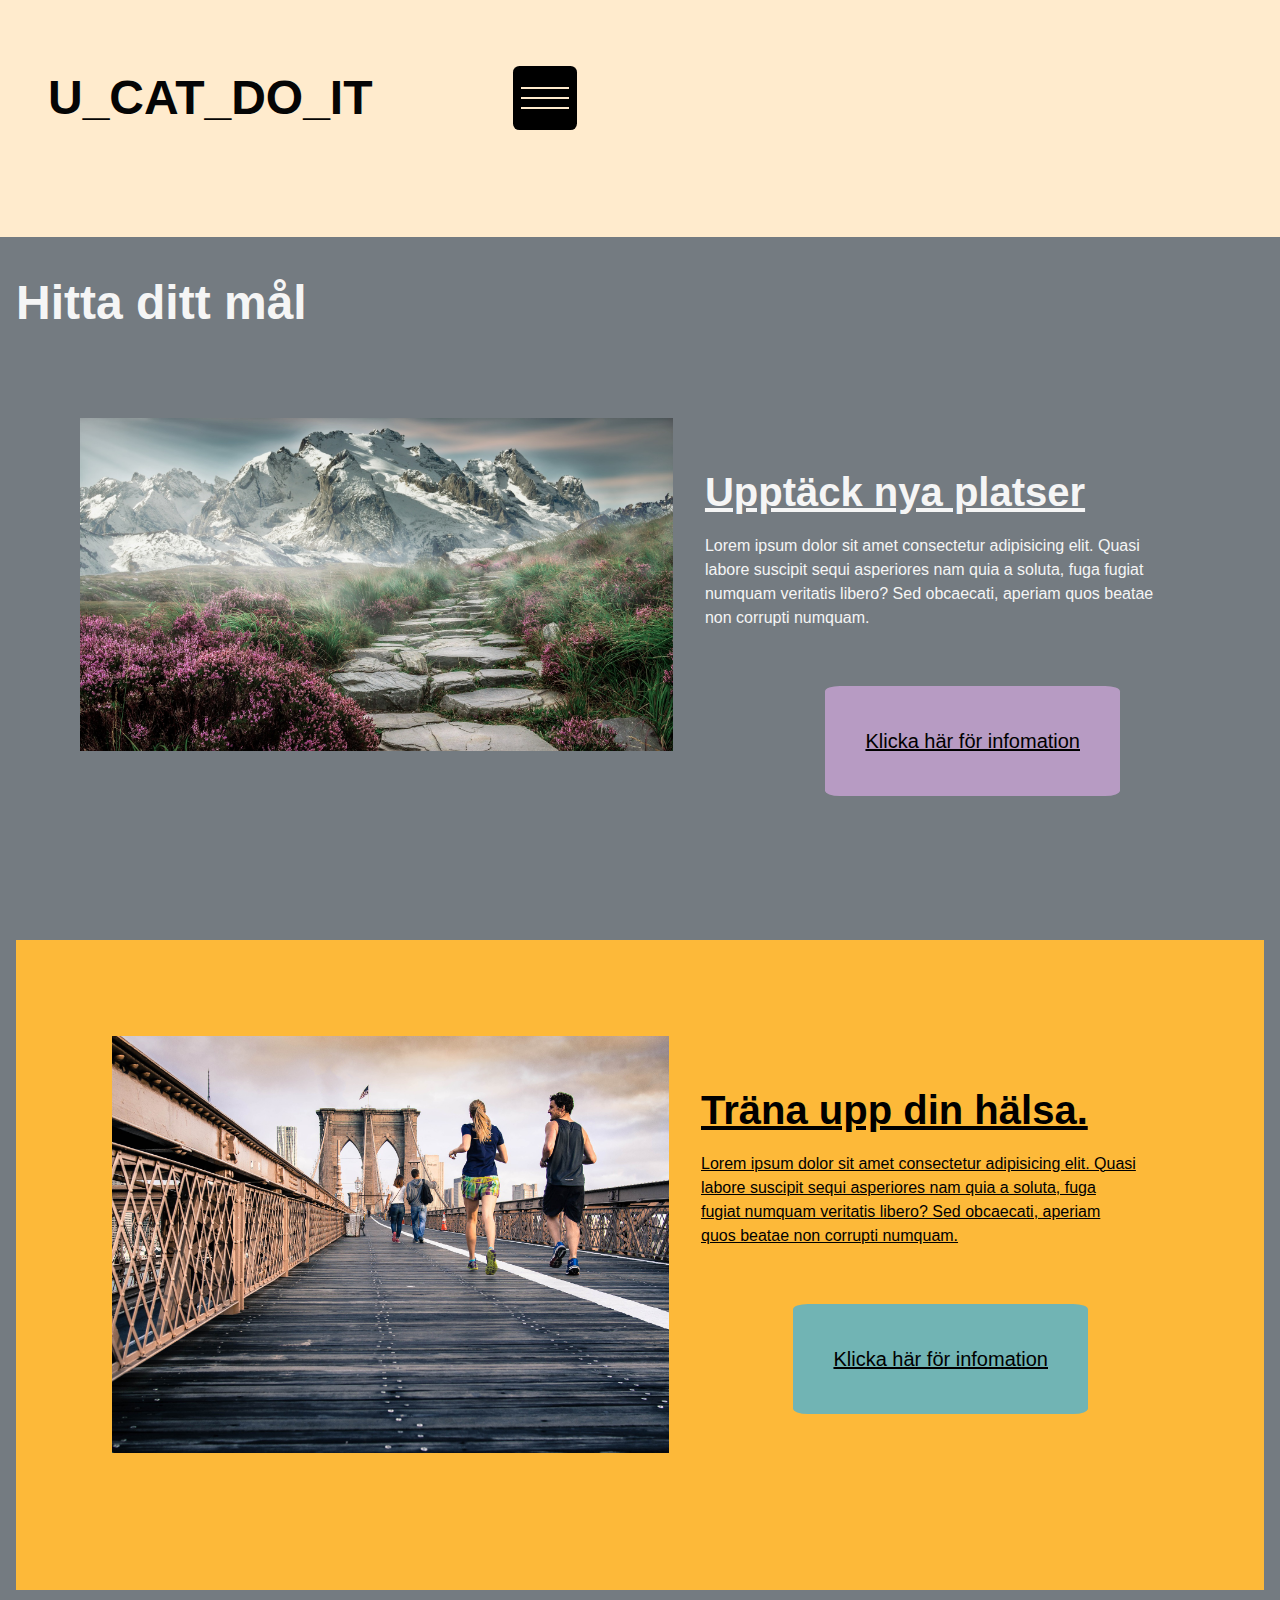
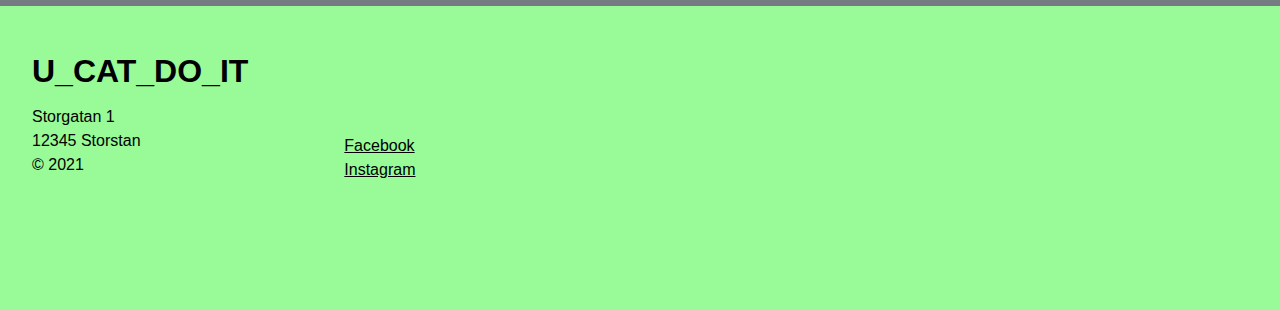
<file: index.html>
<!DOCTYPE html>
<html lang="sv">
<head>
    <meta charset="UTF-8">
    <meta name="viewport" content="width=device-width, initial-scale=1.0">
    <title>U_CAT_DO_IT AB</title>
    <link rel="stylesheet" href="https://cdnjs.cloudflare.com/ajax/libs/font-awesome/5.15.1/css/all.min.css" integrity="sha512-+4zCK9k+qNFUR5X+cKL9EIR+ZOhtIloNl9GIKS57V1MyNsYpYcUrUeQc9vNfzsWfV28IaLL3i96P9sdNyeRssA==" crossorigin="anonymous" />
    <!-- Grund-CSS -->
    <link rel="stylesheet" href="./css/main.css">
    <!-- Tablet-CSS -->
    <link rel="stylesheet" media="(min-width:768px)" href="./css/tablet.css">
    <!--  Mobil-CSS -->
    <link rel="stylesheet" media="(max-width:767px)" href="./css/mobil.css">
    <!-- Laptop-CSS -->
    <link rel="stylesheet" media="(min-width:992px)" href="./css/laptop.css">
    
</head>
<body class= "site">

       <header class="site-header">

      <div class="brand">
          <a class="brand-link" href="index.html"><div><h1> U_CAT_DO_IT <i class="far fa-lightbulb"></i></h1></div>
        </div></a>
         
        <input type="checkbox" id="toggle-menu" class="toggle-menu">
        
       
             <nav class="site-navigation">
                 

        

        
            <ul class="menu">
                 
               
                <li class="menu-item">
                    <a href="produkter.html">Produkter</a>
                </li>
                <li class="menu-item">
                    <a href="om-oss.html">Om oss</a>
                </li>
                <li class="menu-item">
                    <a href="kontakt.html">Kontakt</a>
               
            </ul>
         
         </nav>

         <div><a class = "varo" href="varokorg.html">
             <i class="fas fa-shopping-cart"></i></a></div>

        <label class="toggle-btn" for="toggle-menu">
            <span class="bars"></span>
        </label>
   
     </header>

          
</head>

     <main class="site-main">
            <header class="hero"></header>

            <section class="features">
                <h1 >Hitta ditt mål</h1>

                
                    <article id="card-1" class="card">
                        <a href="produkter.html">
                            <img class="card-image" src="./image/mountain-landscape-2031539_1920.jpg" alt="En fin bild på berget">
                        </a>
                    <div class="flex-container">    
                        <h2 class="card-title"><a href="produkter.html"> Upptäck nya platser</a></h2>
                        <p class="card-text">Lorem ipsum dolor sit amet consectetur adipisicing elit. Quasi labore suscipit sequi asperiores nam quia a soluta, fuga fugiat numquam veritatis libero? Sed obcaecati, aperiam quos beatae non corrupti numquam.</p>
                    

                
                    <li class="buttommain1">
                        <a href="produkter.html"> Klicka här för infomation</a>
                    </li>
                </article>
                </div>  
            </section>

        <div class="content1"> 
            <article id="card-2" class="card">
                        <a href="tjanster.html">
                            <img class="card-image" src="./image/sports-731506_1920.jpg" alt="Springer över en bro">
                            <div class="flex-container">
                            <h2 class="card-title"> Träna upp din hälsa.</h2>
                            <p class="card-text">Lorem ipsum dolor sit amet consectetur adipisicing elit. Quasi labore suscipit sequi asperiores nam quia a soluta, fuga fugiat numquam veritatis libero? Sed obcaecati, aperiam quos beatae non corrupti numquam.</p>
                        </a>

                     

                        <li class="buttommain2">
                            <a href="produkter.html">Klicka här för infomation</a>
                        </li>

                        </div>
                    </article> 
                
                
                </div>

                 
         </main>   


        <footer class="site-footer">

            <footer class="site-footer">

                <div class="container">
    
                    <div class="contact">
                        <h3> U_CAT_DO_IT <i class="far fa-lightbulb"></i></h3>
                        <p>Storgatan 1<br>
                        12345 Storstan<br>
                        © 2021 
                    
                    </p>

    
                    </div>
                    
    
                    <div class="socials">
                        <al class="social-links">
                            <a href="https://facebook.com" rel="nofollow"target="blank"dir="auto"><i class="fab fa-facebook-f"></i> Facebook</a>
                            <br>
                            <a href="https://instagram.com"rel="nofollow" target="blank"dir="auto" ><i class="fab fa-instagram"></i> Instagram</a>
                            
                        </al>
                    </div>
    
                </div>
    
            </footer>
        </footer>



    


</body>

   















</html>
</file>
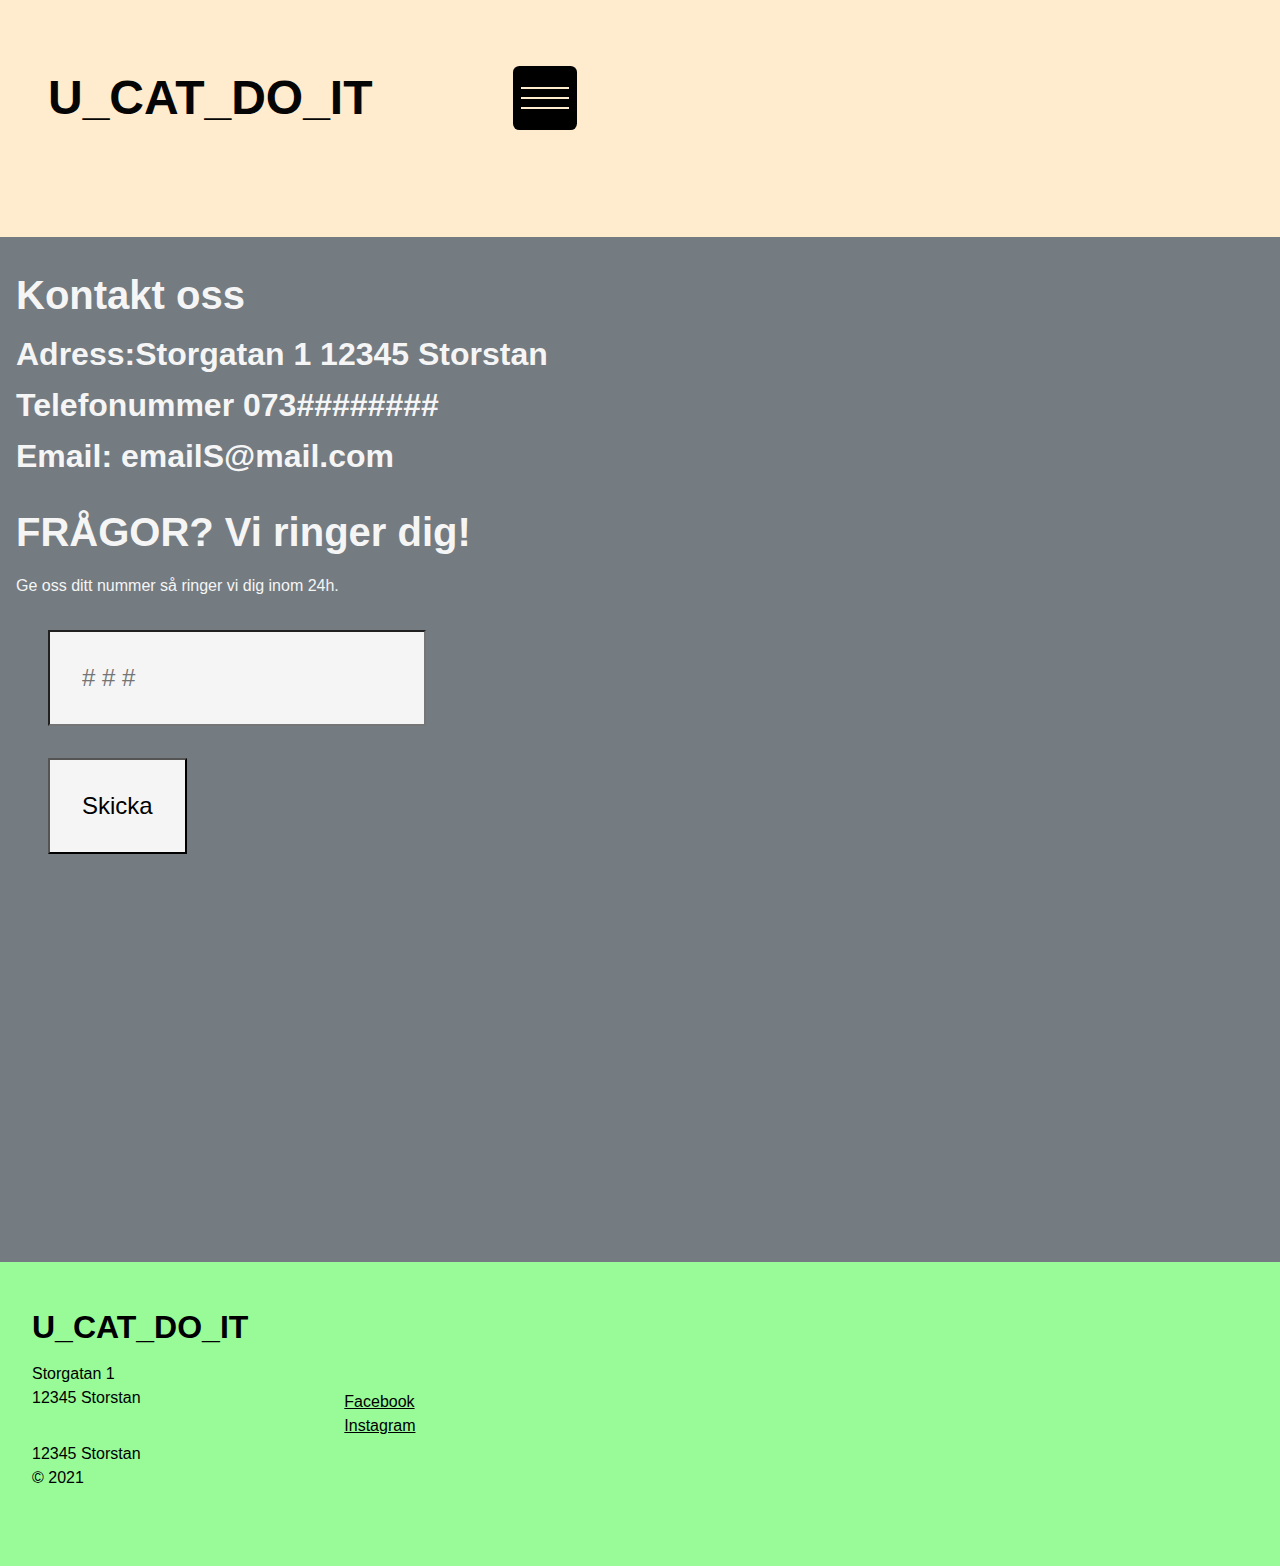
<file: kontakt.html>
<!DOCTYPE html>
<html lang="sv">
<head>
    <meta charset="UTF-8">
    <meta name="viewport" content="width=device-width, initial-scale=1.0">
    <title> U_CAT_DO_IT AB</title>
    <link rel="stylesheet" href="https://cdnjs.cloudflare.com/ajax/libs/font-awesome/5.15.1/css/all.min.css" integrity="sha512-+4zCK9k+qNFUR5X+cKL9EIR+ZOhtIloNl9GIKS57V1MyNsYpYcUrUeQc9vNfzsWfV28IaLL3i96P9sdNyeRssA==" crossorigin="anonymous" />
    <!-- Grund-CSS -->
    <link rel="stylesheet" href="./css/main.css">
    <!-- Tablet-CSS -->
    <link rel="stylesheet" media="(min-width:768px)" href="./css/tablet.css">
    <!--  Mobil-CSS -->
    <link rel="stylesheet" media="(max-width:767px)" href="./css/mobil.css">
    <!-- Laptop-CSS -->
    <link rel="stylesheet" media="(min-width:992px)" href="./css/laptop.css">
    
</head>
<body class= "site">

       <header class="site-header">

      <div class="brand">
          <a class="brand-link" href="index.html"><div><h1> U_CAT_DO_IT <i class="far fa-lightbulb"></i></h1></div>
        </div></a>
         
        <input type="checkbox" id="toggle-menu" class="toggle-menu">
        
       
             <nav class="site-navigation">
                 

        

        
            <ul class="menu">
                 
               
                <li class="menu-item">
                    <a href="produkter.html">Produkter</a>
                </li>
                <li class="menu-item">
                    <a href="om-oss.html">Om oss</a>
                </li>
                <li class="menu-item">
                    <a href="kontakt.html">Kontakt</a>
               
            </ul>
         
         </nav>

         <div><a class = "varo" href="varokorg.html">
             <i class="fas fa-shopping-cart"></i></a></div>

        <label class="toggle-btn" for="toggle-menu">
            <span class="bars"></span>
        </label>
   
     </header>

          
</head>

     <main class="kontakt">   

        <div class= kontakt1>
            <h2> Kontakt oss </h2>
            <h3> Adress:Storgatan 1
                12345 Storstan</h3>
                <H3> Telefonummer 073########</H3>
                <H3> Email: emailS@mail.com </H3>
             </div>


        

        <section class="contact-cta">
            <h2>FRÅGOR? Vi ringer dig!</h2>
            <p>Ge oss ditt nummer så ringer vi dig inom 24h.</p>
            
            <form>
                
                <input placeholder="# # #" id="name" required name="namn" type="text">
                
                <input class="kontaktb" value="Skicka" type="submit">
               
            </form>
        </section>

        

        <section class="map">
            <iframe class="google-map"src="https://www.google.com/maps/embed?pb=!1m18!1m12!1m3!1d8440902.797185201!2d-5.372816781891372!3d75.03355721292448!2m3!1f0!2f0!3f0!3m2!1i1024!2i768!4f13.1!3m3!1m2!1s0x45776395d0980981%3A0x8503369ecca4d241!2sSvalbard!5e0!3m2!1ssv!2sse!4v1611163718845!5m2!1ssv!2sse" width="600" height="450" frameborder="0" style="border:0;" allowfullscreen="" aria-hidden="false" tabindex="0"></iframe>
   
            
        </section>




     </main>   


        <footer class="site-footer">

            <footer class="site-footer">

                <div class="container">
    
                    <div class="contact">
                        <h3> U_CAT_DO_IT <i class="far fa-lightbulb"></i></h3>
                        <p>Storgatan 1<br>
                        12345 Storstan</p><br>
                        12345 Storstan<br>
                        © 2021 
    
                    </div>
                    
    
                    <div class="socials">
                        <ul class="social-links">
                            <a href="https://facebook.com"><i class="fab fa-facebook-f"></i> Facebook</a>
                            <br>
                            <a href="https://instagram.com"><i class="fab fa-instagram"></i> Instagram</a>
                            
                        </ul>
                    </div>
    
                </div>
    
            </footer>
        </footer>



    


</body>

   















</html>
</file>
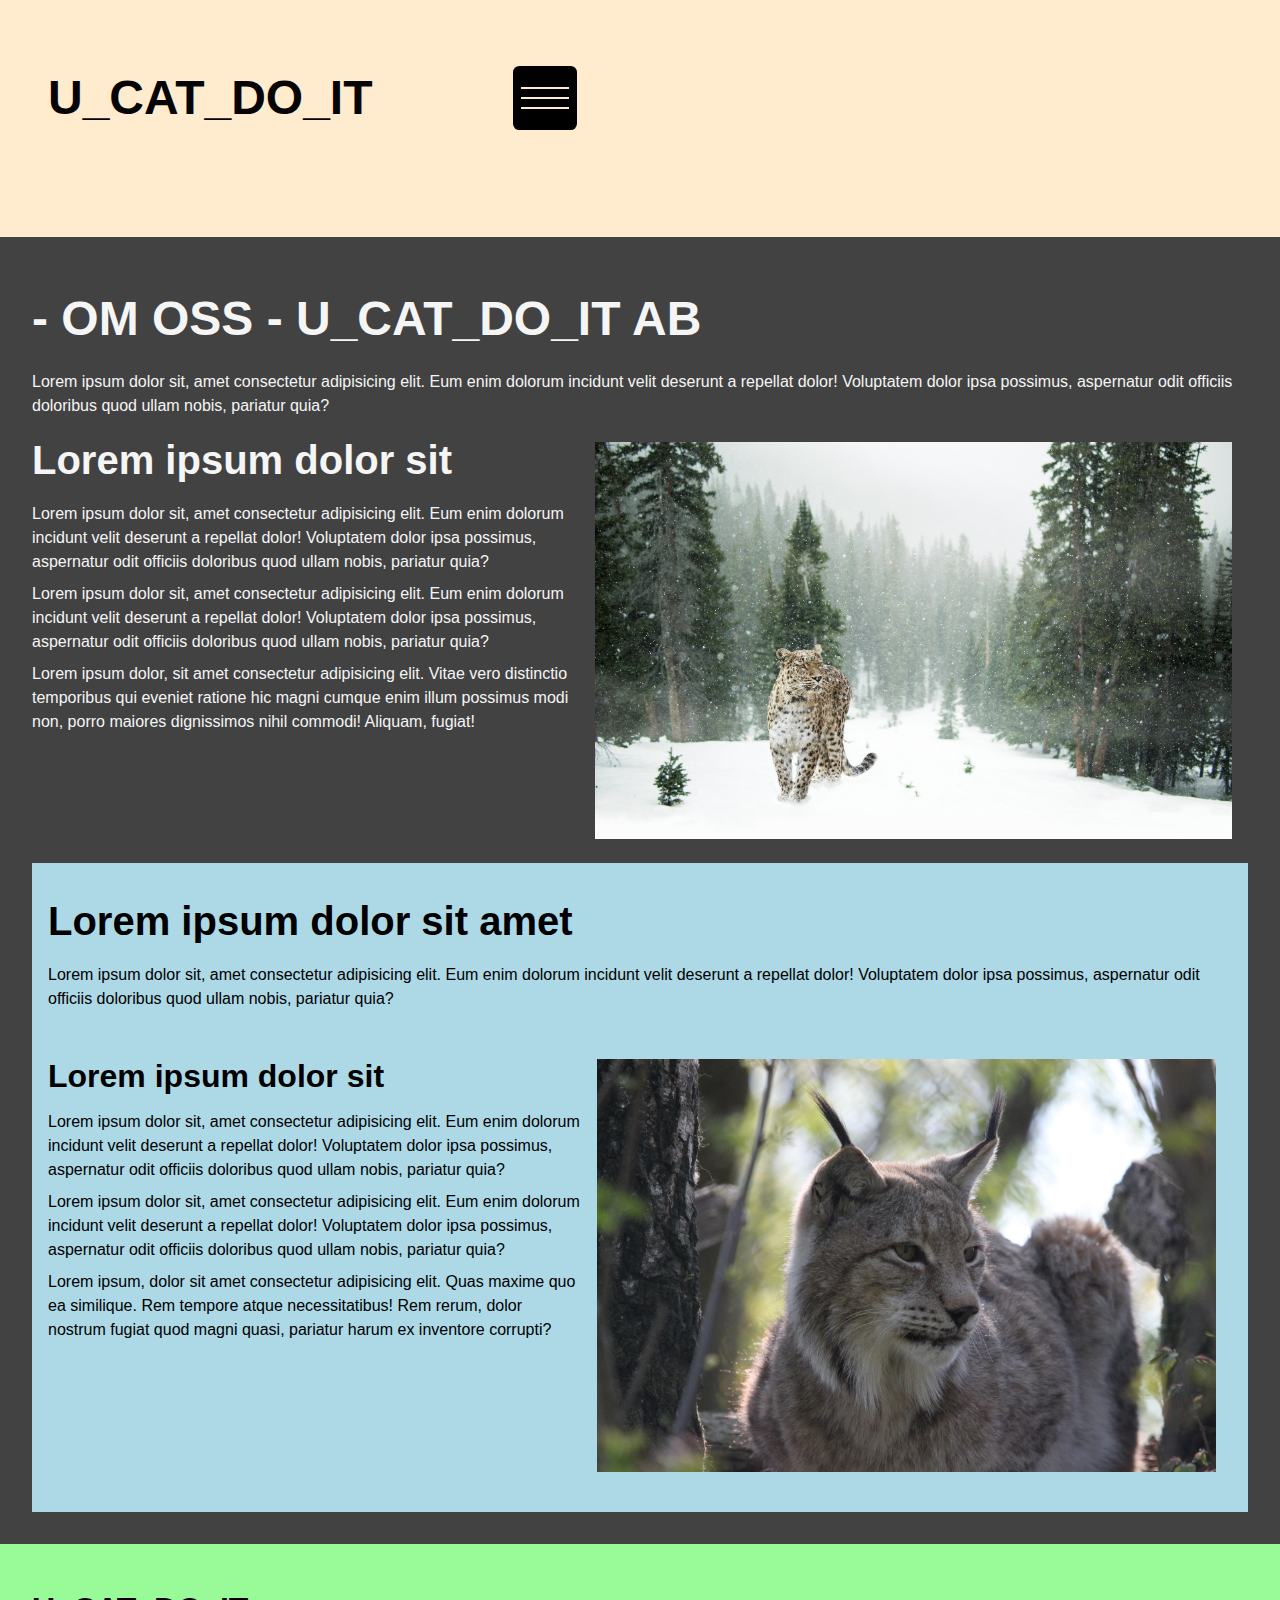
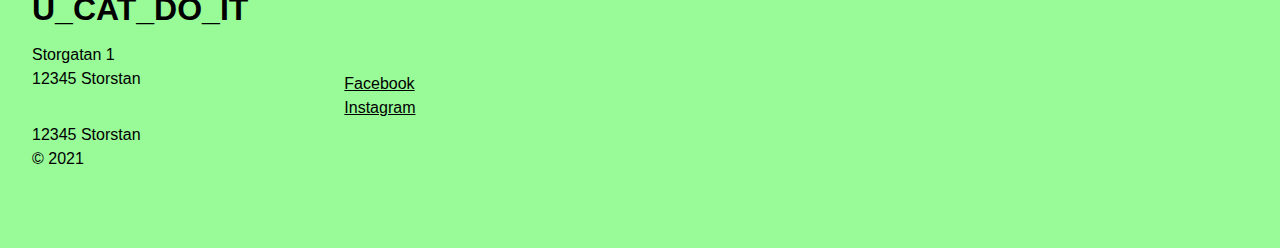
<file: om-oss.html>
<!DOCTYPE html>
<html lang="sv">
<head>
    <meta charset="UTF-8">
    <meta name="viewport" content="width=device-width, initial-scale=1.0">
    <title> U_CAT_DO_IT AB</title>
    <link rel="stylesheet" href="https://cdnjs.cloudflare.com/ajax/libs/font-awesome/5.15.1/css/all.min.css" integrity="sha512-+4zCK9k+qNFUR5X+cKL9EIR+ZOhtIloNl9GIKS57V1MyNsYpYcUrUeQc9vNfzsWfV28IaLL3i96P9sdNyeRssA==" crossorigin="anonymous" />
    <!-- Grund-CSS -->
    <link rel="stylesheet" href="./css/main.css">
    <!-- Tablet-CSS -->
    <link rel="stylesheet" media="(min-width:768px)" href="./css/tablet.css">
    <!--  Mobil-CSS -->
    <link rel="stylesheet" media="(max-width:767px)" href="./css/mobil.css">
    <!-- Laptop-CSS -->
    <link rel="stylesheet" media="(min-width:992px)" href="./css/laptop.css">
    
</head>
<body class= "site">

       <header class="site-header">

      <div class="brand">
          <a class="brand-link" href="index.html"><div><h1> U_CAT_DO_IT <i class="far fa-lightbulb"></i></h1></div>
        </div></a>
         
        <input type="checkbox" id="toggle-menu" class="toggle-menu">
        
       
             <nav class="site-navigation">
                 

        

        
            <ul class="menu">
                 
               
                <li class="menu-item">
                    <a href="produkter.html">Produkter</a>
                </li>
                <li class="menu-item">
                    <a href="om-oss.html">Om oss</a>
                </li>
                <li class="menu-item">
                    <a href="kontakt.html">Kontakt</a>
               
            </ul>
         
         </nav>

         <div><a class = "varo" href="varokorg.html">
             <i class="fas fa-shopping-cart"></i></a></div>

        <label class="toggle-btn" for="toggle-menu">
            <span class="bars"></span>
        </label>
   
     </header>

          
</head>

     <main class=omoss>
         
        <section id="content" class="contentomoss">

            <h1>  -  OM OSS -    U_CAT_DO_IT AB  <i class="far fa-lightbulb"></i></h1>
            <article class="post1">
                
                <p>Lorem ipsum dolor sit, amet consectetur adipisicing elit. Eum enim dolorum incidunt velit deserunt a repellat dolor! Voluptatem dolor ipsa possimus, aspernatur odit officiis doloribus quod ullam nobis, pariatur quia?</p>
                <img src="./image/persian-leopard-1647940_1920.jpg" alt="En fin bild på en pepersian leopard i snölandskap">
                <h2>Lorem ipsum dolor sit <i class="far fa-lightbulb"></i></h2>
                <p>Lorem ipsum dolor sit, amet consectetur adipisicing elit. Eum enim dolorum incidunt velit deserunt a repellat dolor! Voluptatem dolor ipsa possimus, aspernatur odit officiis doloribus quod ullam nobis, pariatur quia?</p>
                <p>Lorem ipsum dolor sit, amet consectetur adipisicing elit. Eum enim dolorum incidunt velit deserunt a repellat dolor! Voluptatem dolor ipsa possimus, aspernatur odit officiis doloribus quod ullam nobis, pariatur quia?</p>
                <p>Lorem ipsum dolor, sit amet consectetur adipisicing elit. Vitae vero distinctio temporibus qui eveniet ratione hic magni cumque enim illum possimus modi non, porro maiores dignissimos nihil commodi! Aliquam, fugiat!</p>
                


            </article>
        

        <article class="post2">
            <h2 class="post-title2">Lorem ipsum dolor sit amet <i class="far fa-lightbulb"></i></h2>
            <p>Lorem ipsum dolor sit, amet consectetur adipisicing elit. Eum enim dolorum incidunt velit deserunt a repellat dolor! Voluptatem dolor ipsa possimus, aspernatur odit officiis doloribus quod ullam nobis, pariatur quia?</p>
            <br><img src="./image/lynx-4562807_1920.jpg" alt="bild på ett lodjur">
            <h3>Lorem ipsum dolor sit <i class="far fa-lightbulb"></i></h3>
            <p>Lorem ipsum dolor sit, amet consectetur adipisicing elit. Eum enim dolorum incidunt velit deserunt a repellat dolor! Voluptatem dolor ipsa possimus, aspernatur odit officiis doloribus quod ullam nobis, pariatur quia?</p>
            <p>Lorem ipsum dolor sit, amet consectetur adipisicing elit. Eum enim dolorum incidunt velit deserunt a repellat dolor! Voluptatem dolor ipsa possimus, aspernatur odit officiis doloribus quod ullam nobis, pariatur quia?</p>
            <p>Lorem ipsum, dolor sit amet consectetur adipisicing elit. Quas maxime quo ea similique. Rem tempore atque necessitatibus! Rem rerum, dolor nostrum fugiat quod magni quasi, pariatur harum ex inventore corrupti?</p>
            

        </article>
    </section>
    </section>
    
    
    </main>  
        
        


        <footer class="site-footer">

            <footer class="site-footer">

                <div class="container">
    
                    <div class="contact">
                        <h3> U_CAT_DO_IT <i class="far fa-lightbulb"></i></h3>
                        <p>Storgatan 1<br>
                        12345 Storstan</p><br>
                        12345 Storstan<br>
                        © 2021 
    
                    </div>
                    
    
                    <div class="socials">
                        <ul class="social-links">
                            <a href="https://facebook.com"><i class="fab fa-facebook-f"></i> Facebook</a>
                            <br>
                            <a href="https://instagram.com"><i class="fab fa-instagram"></i> Instagram</a>
                            
                        </ul>
                    </div>
    
                </div>
    
            </footer>
        </footer>



    


</body>

   















</html>
</file>
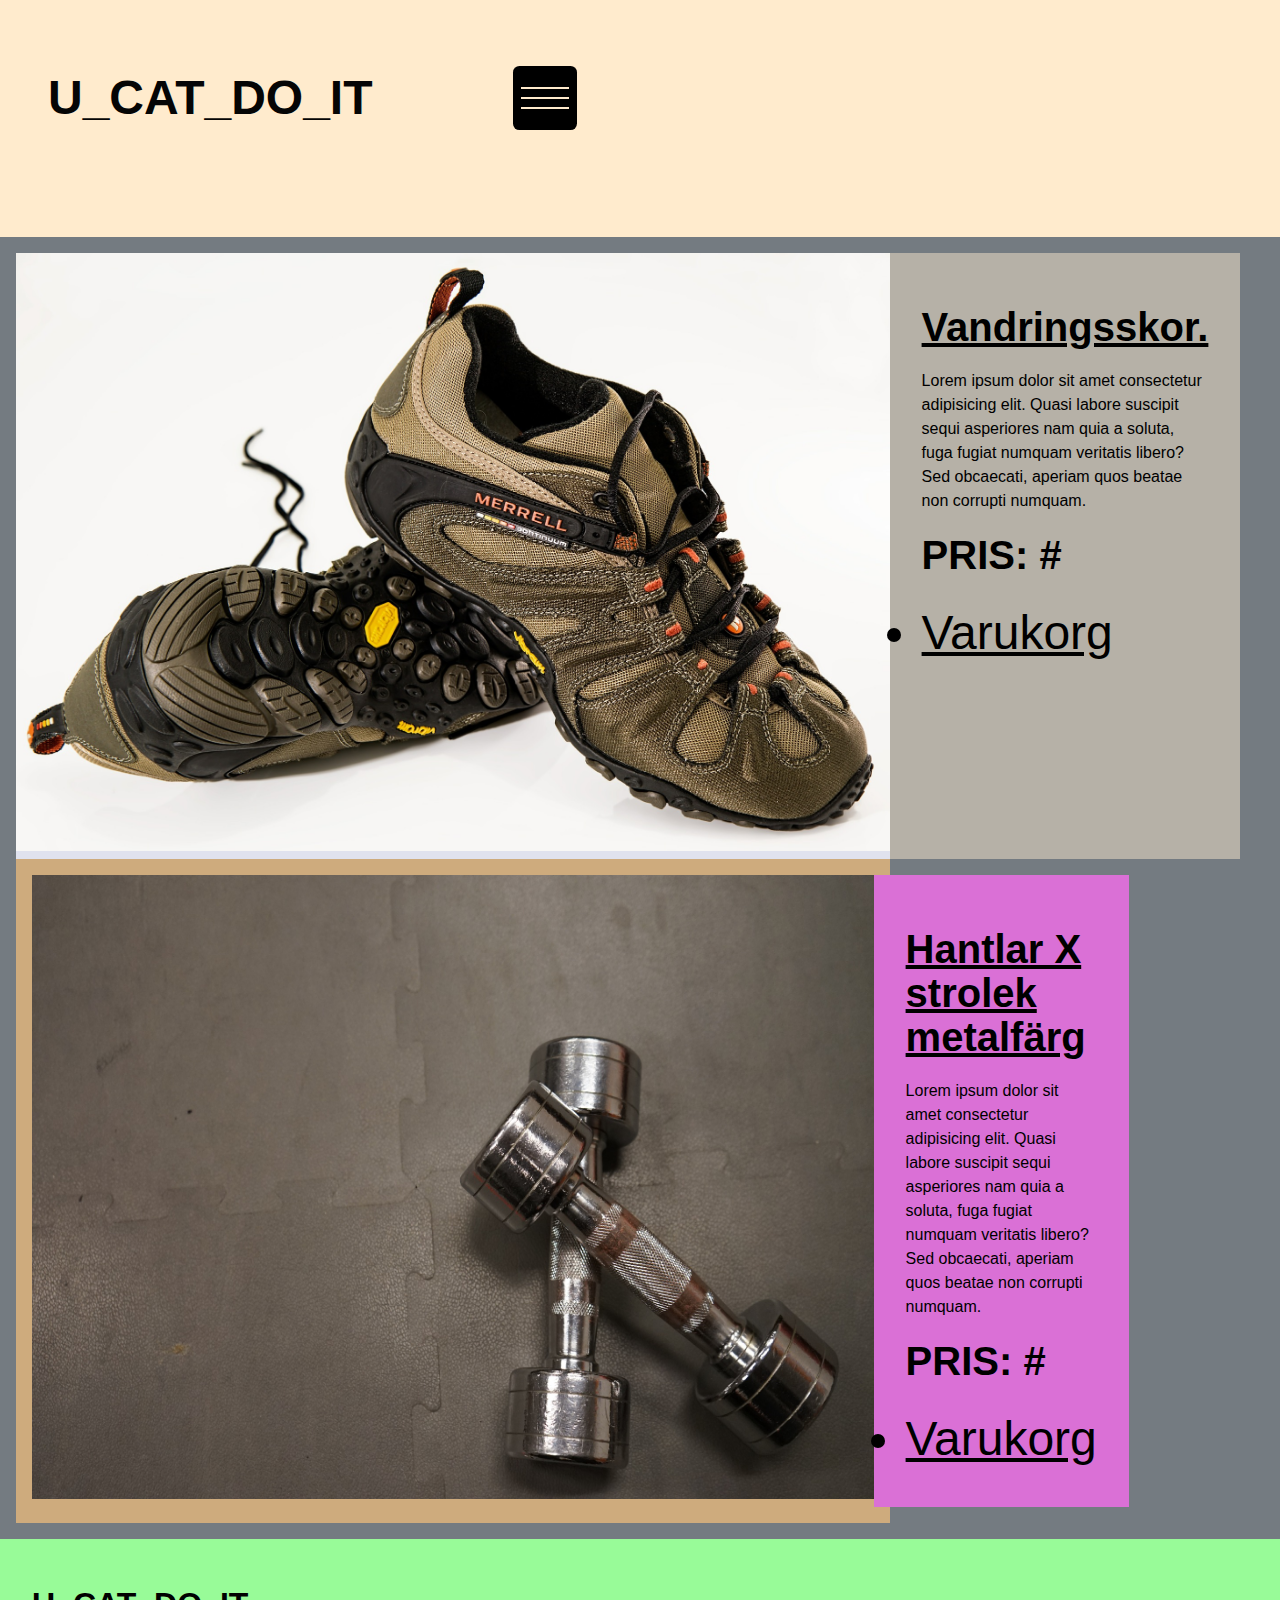
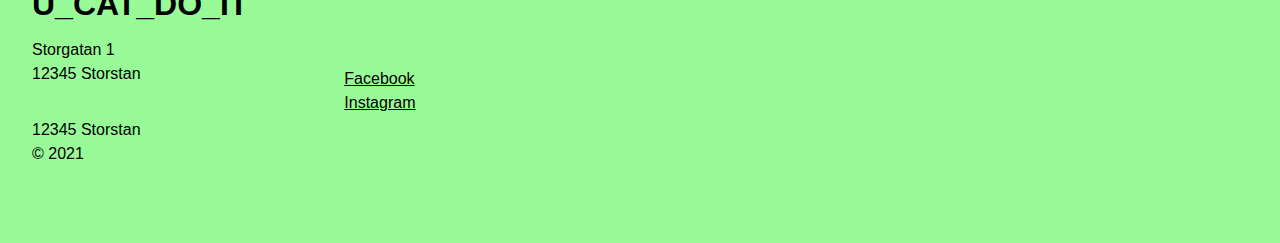
<file: produkter.html>
<!DOCTYPE html>
<html lang="sv">
<head>
    <meta charset="UTF-8">
    <meta name="viewport" content="width=device-width, initial-scale=1.0">
    <title> U_CAT_DO_IT AB</title>
    <link rel="stylesheet" href="https://cdnjs.cloudflare.com/ajax/libs/font-awesome/5.15.1/css/all.min.css" integrity="sha512-+4zCK9k+qNFUR5X+cKL9EIR+ZOhtIloNl9GIKS57V1MyNsYpYcUrUeQc9vNfzsWfV28IaLL3i96P9sdNyeRssA==" crossorigin="anonymous" />
    <!-- Grund-CSS -->
    <link rel="stylesheet" href="./css/main.css">
    <!-- Tablet-CSS -->
    <link rel="stylesheet" media="(min-width:768px)" href="./css/tablet.css">
    <!--  Mobil-CSS -->
    <link rel="stylesheet" media="(max-width:767px)" href="./css/mobil.css">
    <!-- Laptop-CSS -->
    <link rel="stylesheet" media="(min-width:992px)" href="./css/laptop.css">
    
</head>
<body class= "site">

       <header class="site-header">

      <div class="brand">
          <a class="brand-link" href="index.html"><div><h1> U_CAT_DO_IT <i class="far fa-lightbulb"></i></h1></div>
        </div></a>
         
        <input type="checkbox" id="toggle-menu" class="toggle-menu">
        
       
             <nav class="site-navigation">
                 

        

        
            <ul class="menu">
                 
               
                <li class="menu-item">
                    <a href="produkter.html">Produkter</a>
                </li>
                <li class="menu-item">
                    <a href="om-oss.html">Om oss</a>
                </li>
                <li class="menu-item">
                    <a href="kontakt.html">Kontakt</a>
               
            </ul>
         
         </nav>

         <div><a class = "varo" href="varokorg.html">
             <i class="fas fa-shopping-cart"></i></a></div>

        <label class="toggle-btn" for="toggle-menu">
            <span class="bars"></span>
        </label>
   
     </header>

          
</head>

     <main>
        <div class= "Produkt1">
            
                
                    <img class="pro-image" src="./image/shoes-584850_1920.jpg" alt="vandringsskor">
                
                <article id="pro-1" class="pro1">
                <h2 class="pro-title"><a href="produkter.html"> Vandringsskor.</a></h2>
        
                <p class="pro-text">Lorem ipsum dolor sit amet consectetur adipisicing elit. Quasi labore suscipit sequi asperiores nam quia a soluta, fuga fugiat numquam veritatis libero? Sed obcaecati, aperiam quos beatae non corrupti numquam.</p>
                <h2>PRIS: #</h2>
            

        
            <li class="probuttommain1">
                <a href="varokorg.html">  Varukorg</a>
            </li>
        </div>
        </article>
        <div class= "Produkt2">
            
                
                    <img class="pro-image" src="./image/dumbbells-1474420_1920.jpg" alt="Hantlar">
              <article id="pro-2" class="pro2">  
                
                <h2 class="pro-title"><a href="produkter.html">Hantlar X strolek metalfärg</a></h2>
               
             <p class="pro-text">Lorem ipsum dolor sit amet consectetur adipisicing elit. Quasi labore suscipit sequi asperiores nam quia a soluta, fuga fugiat numquam veritatis libero? Sed obcaecati, aperiam quos beatae non corrupti numquam.</p>
           <h2>PRIS: #</h2>
            

        
            <li class="probuttommain2">
                <a href="varokorg.html"> Varukorg</a>
            </li>
        </div>
        </article>

     </main>   


        <footer class="site-footer">

            <footer class="site-footer">

                <div class="container">
    
                    <div class="contact">
                        <h3> U_CAT_DO_IT <i class="far fa-lightbulb"></i></h3>
                        <p>Storgatan 1<br>
                        12345 Storstan</p><br>
                        12345 Storstan<br>
                        © 2021 
    
                    </div>
                    
    
                    <div class="socials">
                        <ul class="social-links">
                            <a href="https://facebook.com"><i class="fab fa-facebook-f"></i> Facebook</a>
                            <br>
                            <a href="https://instagram.com"><i class="fab fa-instagram"></i> Instagram</a>
                            
                        </ul>
                    </div>
    
                </div>
    
            </footer>
        </footer>



    


</body>

   















</html>



   















</html>
</file>
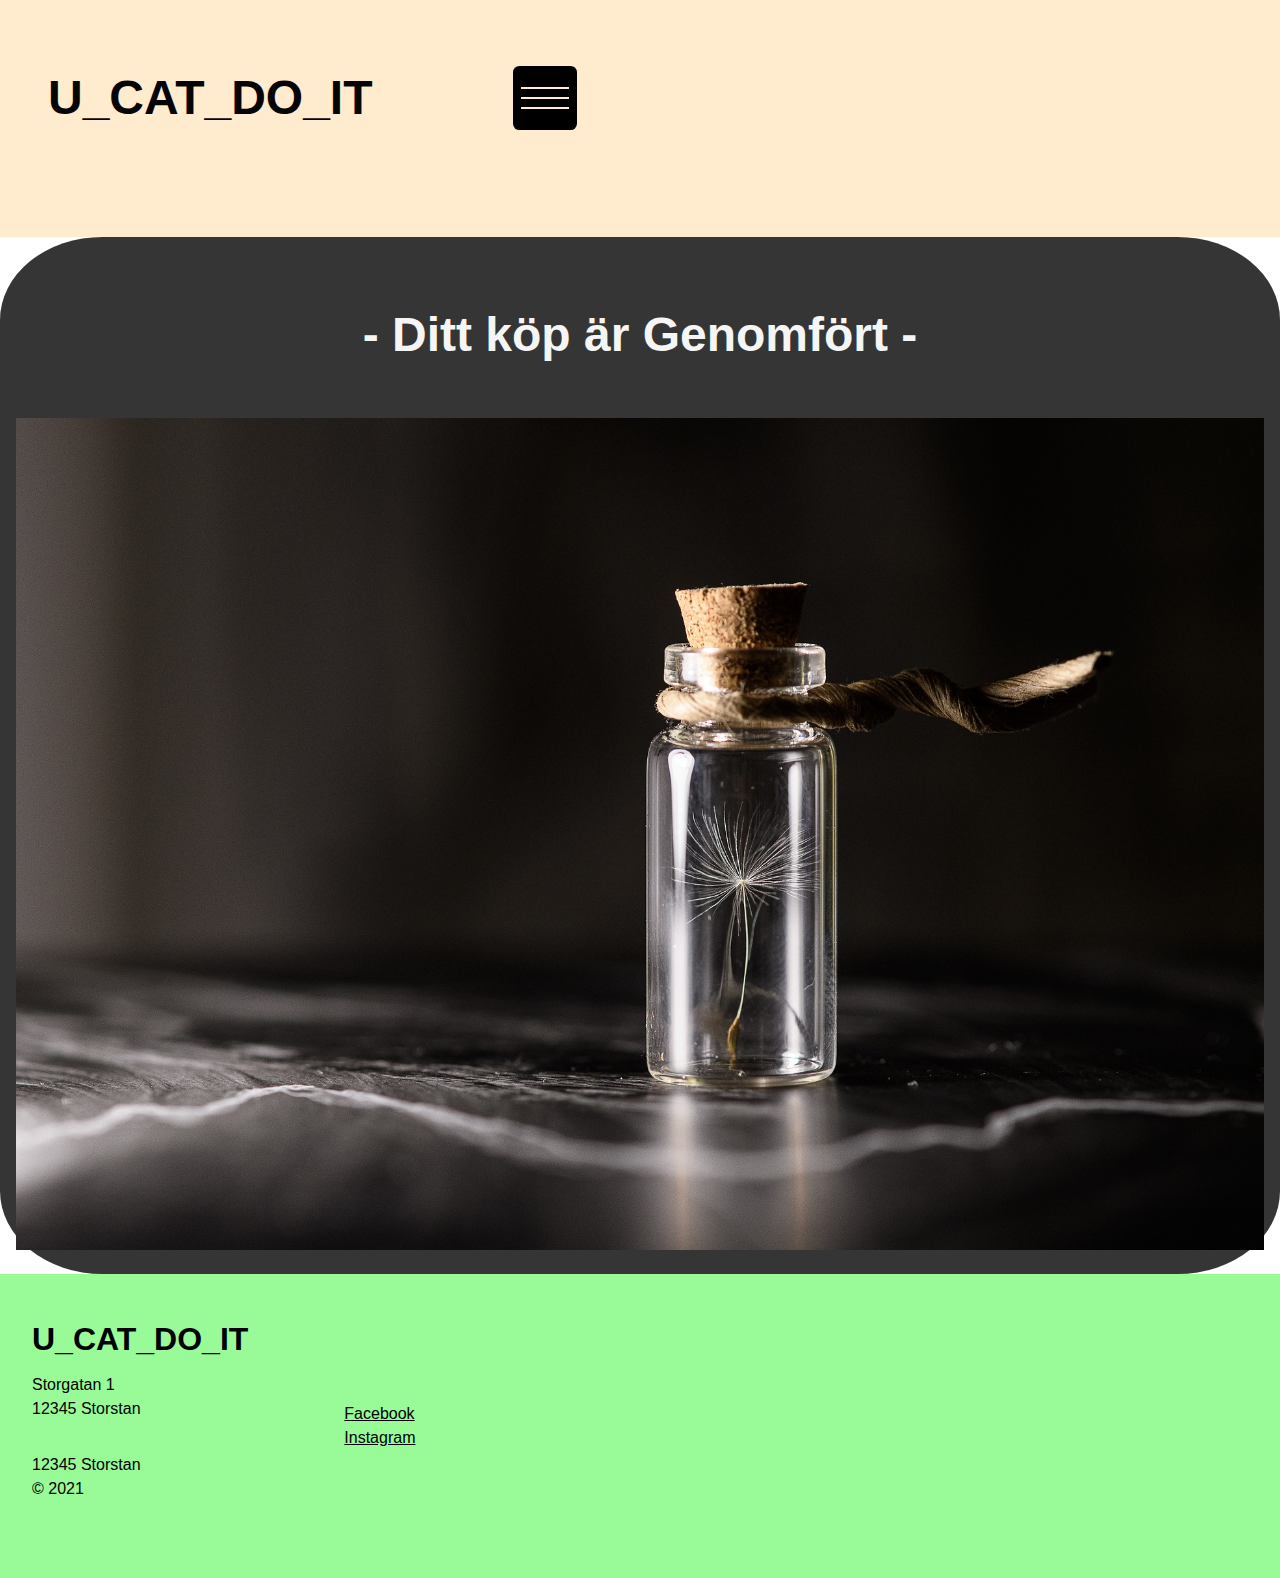
<file: slutforkop.html>
<!DOCTYPE html>
<html lang="sv">
<head>
    <meta charset="UTF-8">
    <meta name="viewport" content="width=device-width, initial-scale=1.0">
    <title> U_CAT_DO_IT AB</title>
    <link rel="stylesheet" href="https://cdnjs.cloudflare.com/ajax/libs/font-awesome/5.15.1/css/all.min.css" integrity="sha512-+4zCK9k+qNFUR5X+cKL9EIR+ZOhtIloNl9GIKS57V1MyNsYpYcUrUeQc9vNfzsWfV28IaLL3i96P9sdNyeRssA==" crossorigin="anonymous" />
    <!-- Grund-CSS -->
    <link rel="stylesheet" href="./css/main.css">
    <!-- Tablet-CSS -->
    <link rel="stylesheet" media="(min-width:768px)" href="./css/tablet.css">
    <!--  Mobil-CSS -->
    <link rel="stylesheet" media="(max-width:767px)" href="./css/mobil.css">
    <!-- Laptop-CSS -->
    <link rel="stylesheet" media="(min-width:992px)" href="./css/laptop.css">
    
</head>
<body class= "site">

       <header class="site-header">

      <div class="brand">
          <a class="brand-link" href="index.html"><div><h1> U_CAT_DO_IT <i class="far fa-lightbulb"></i></h1></div>
        </div></a>
         
        <input type="checkbox" id="toggle-menu" class="toggle-menu">
        
       
             <nav class="site-navigation">
                 

        

        
            <ul class="menu">
                 
               
                <li class="menu-item">
                    <a href="produkter.html">Produkter</a>
                </li>
                <li class="menu-item">
                    <a href="om-oss.html">Om oss</a>
                </li>
                <li class="menu-item">
                    <a href="kontakt.html">Kontakt</a>
               
            </ul>
         
         </nav>

         <div><a class = "varo" href="varokorg.html">
             <i class="fas fa-shopping-cart"></i></a></div>

        <label class="toggle-btn" for="toggle-menu">
            <span class="bars"></span>
        </label>
   
     </header>

          
</head>

     <main class="maintack">


        <h1 class="kop">- Ditt köp är Genomfört -</h1>
        <img class="card-image22" src="./image/dandelion-5898546_1920.jpg" alt="Random flask bild">








     </main>   


        <footer class="site-footer">

            <footer class="site-footer">

                <div class="container">
    
                    <div class="contact">
                        <h3> U_CAT_DO_IT <i class="far fa-lightbulb"></i></h3>
                        <p>Storgatan 1<br>
                        12345 Storstan</p><br>
                        12345 Storstan<br>
                        © 2021 
    
                    </div>
                    
    
                    <div class="socials">
                        <ul class="social-links">
                            <a href="https://facebook.com"><i class="fab fa-facebook-f"></i> Facebook</a>
                            <br>
                            <a href="https://instagram.com"><i class="fab fa-instagram"></i> Instagram</a>
                            
                        </ul>
                    </div>
    
                </div>
    
            </footer>
        </footer>



    


</body>

   















</html>



   















</html>
</file>
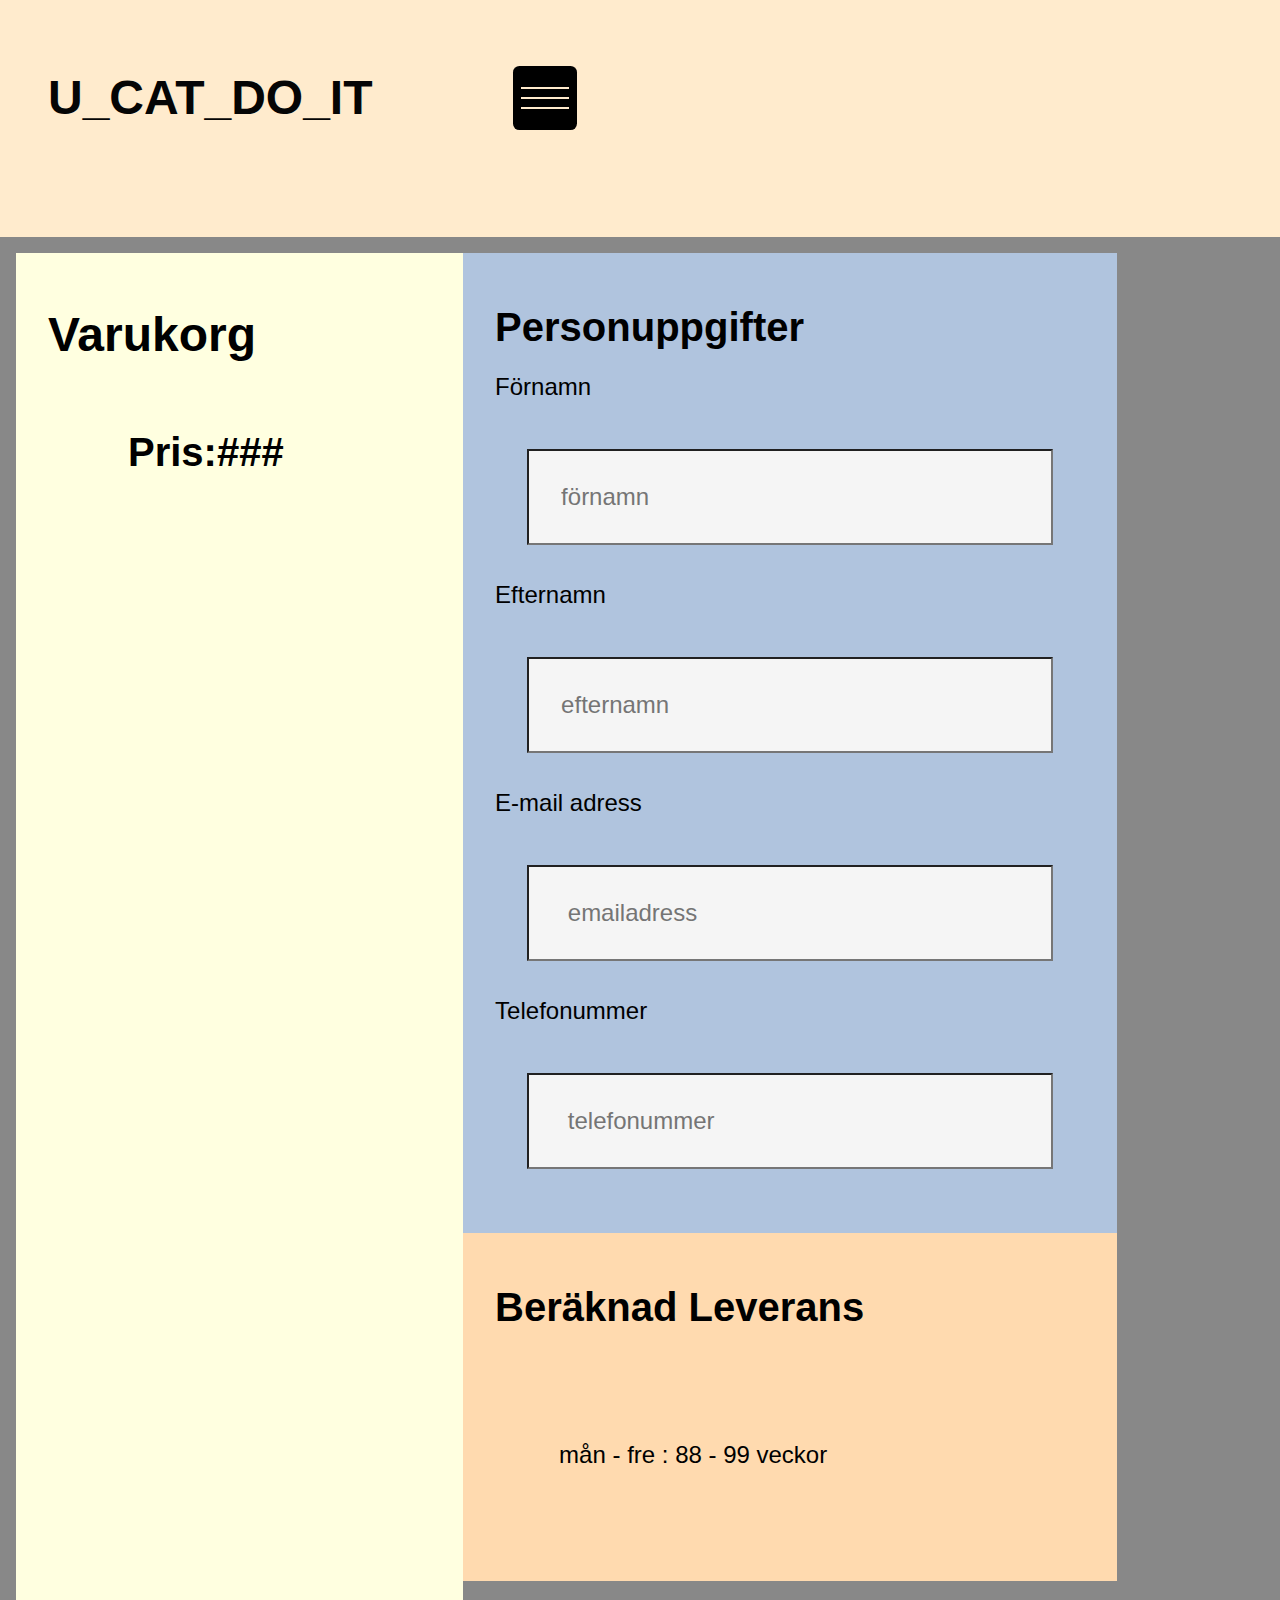
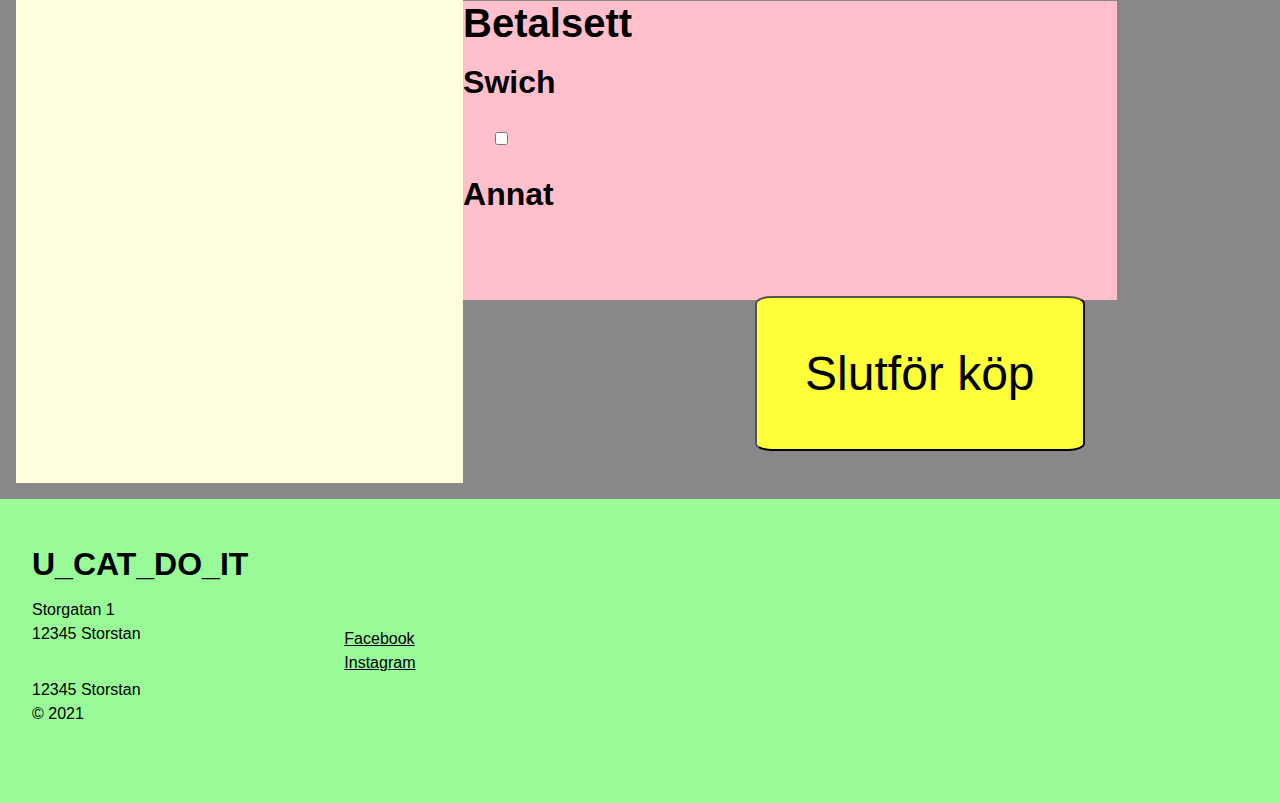
<file: varokorg.html>
<!DOCTYPE html>
<html lang="sv">
<head>
    <meta charset="UTF-8">
    <meta name="viewport" content="width=device-width, initial-scale=1.0">
    <title> U_CAT_DO_IT AB</title>
    <link rel="stylesheet" href="https://cdnjs.cloudflare.com/ajax/libs/font-awesome/5.15.1/css/all.min.css" integrity="sha512-+4zCK9k+qNFUR5X+cKL9EIR+ZOhtIloNl9GIKS57V1MyNsYpYcUrUeQc9vNfzsWfV28IaLL3i96P9sdNyeRssA==" crossorigin="anonymous" />
    <!-- Grund-CSS -->
    <link rel="stylesheet" href="./css/main.css">
    <!-- Tablet-CSS -->
    <link rel="stylesheet" media="(min-width:768px)" href="./css/tablet.css">
    <!--  Mobil-CSS -->
    <link rel="stylesheet" media="(max-width:767px)" href="./css/mobil.css">
    <!-- Laptop-CSS -->
    <link rel="stylesheet" media="(min-width:992px)" href="./css/laptop.css">
    
</head>
<body class= "site">

       <header class="site-header">

      <div class="brand">
          <a class="brand-link" href="index.html"><div><h1> U_CAT_DO_IT <i class="far fa-lightbulb"></i></h1></div>
        </div></a>
         
        <input type="checkbox" id="toggle-menu" class="toggle-menu">
        
       
             <nav class="site-navigation">
                 

        

        
            <ul class="menu">
                 
               
                <li class="menu-item">
                    <a href="produkter.html">Produkter</a>
                </li>
                <li class="menu-item">
                    <a href="om-oss.html">Om oss</a>
                </li>
                <li class="menu-item">
                    <a href="kontakt.html">Kontakt</a>
               
            </ul>
         
         </nav>

         <div><a class = "varo" href="varokorg.html">
             <i class="fas fa-shopping-cart"></i></a></div>

        <label class="toggle-btn" for="toggle-menu">
            <span class="bars"></span>
        </label>
   
     </header>

          
</head>

     <main class = mainvaro>
        <section class="varokorg  ">
            <h1 >Varukorg</h1><br>




        <div class= bag1>


           <div class= bag2> <i class="fas fa-shopping-bag"></i></div> 

            <h2>Pris:###  </h2>
            </div>


        </section>

        <section class=varokorg2>

            <form class=" form2">
                <h2> Personuppgifter</h2>
                


               <p> Förnamn</p>
                <input placeholder= förnamn id="nameA" required name="namn" type="text">
                <p> Efternamn</p>
                <input placeholder="efternamn" id="nameB" required name="namn" type="text">
                <p> E-mail adress</p>
                <input placeholder=" emailadress" id="email" required name="email" type="email">
                <p> Telefonummer</p>
                <input placeholder=" telefonummer" id="phone" required name="phone #" type=" phone #">


                
                
                 
                    
                    
            </form>

            <div class=" form3">
                <h2> 
                 Beräknad Leverans 
                
                </h2> <br>
                <p class="form3rad"> mån - fre : 88 - 99 veckor</p>




            </div>
            <div class="form4">
                <h2> Betalsett</h2> 
                

                 <h3> Swich</h3> <input type="checkbox" class="betal">
                 <h3> Annat</h3> <inputt type="checkbox" class="betal">

                    <div><a class = "varo" href="slutforkop.html">
                         
                 <input class = "skicka" value="Slutför köp" type="submit">
 
                    </a></div>


            </div>






        </section>





    </main>   


        <footer class="site-footer">

            <footer class="site-footer">

                <div class="container">
    
                    <div class="contact">
                        <h3> U_CAT_DO_IT <i class="far fa-lightbulb"></i></h3>
                        <p>Storgatan 1<br>
                        12345 Storstan</p><br>
                        12345 Storstan<br>
                        © 2021 
    
                    </div>
                    
    
                    <div class="socials">
                        <ul class="social-links">
                            <a href="https://facebook.com"><i class="fab fa-facebook-f"></i> Facebook</a>
                            <br>
                            <a href="https://instagram.com"><i class="fab fa-instagram"></i> Instagram</a>
                            
                        </ul>
                    </div>
    
                </div>
    
            </footer>
        </footer>



    


</body>

   















</html>
</file>
<file: css/main.css>
*,
*::before,
*::after {
    margin: 0;
    padding: 0;
    box-sizing: border-box;
}
ul {
    list-style: none;
}

img {
    display: block;
    max-width: 100%;
    height: auto;
}

a {
    color: var( --primary-color );
}

html {
    font-size: 16px;
}

body {
    font-size: 1rem;  /* = 1 * 16px */
    line-height: 1.5;
    font-family: sans-serif;
}
 
h1 {
    font-size: 3rem; /* = 3 * 16px */
}

h2 {
    font-size: 2.5rem; /* = 2.5 * 16px */
}

h3 {
    font-size: 2rem; /* = 2 * 16px */
}
   
h1,
h2,
h3 {
    
    margin-top: .5em;
    line-height: 1.1;
    
}

h1,
h2,
h3,
p,
img {
    margin-bottom: .5em;
}

ul {
    list-style: none;
}

img {
    display: block;
    max-width: 100%;
    height: auto;
}

.brand-link :hover{

    background-color:rgb(255, 255, 160);
    text-align: center;

   border-radius: 100%;
}
/* Text högst upp startsida main*/

main{

background-color: rgb(116, 123, 129);
padding: 1rem;
flex-direction: column;
color: whitesmoke;
display: flex;


}

.content1{

    background-color: rgb(253, 185, 57);
    padding: 1rem;
    text-decoration: none;
    color: black;
}


 /*Knappen på framsidan*/


   

.buttommain1{
   
   
    background-color:rgb(183, 155, 195);
    float: right;
    text-decoration:none;
    color: rgb(0, 0, 0);
    
    padding: 2em;
    position: relative;
    display: flex;
    justify-content: center;
    align-items: center;
    font-size: 20px;
    border-radius: 5%;
    margin:3rem;
    align-items: center;
   
    
   
   
}


.buttommain2{

    background-color: rgb(113, 180, 180);
    float: right;
    text-decoration:none;
    color: black;
    
    padding: 2em;
    position: relative;
    display: flex;
    justify-content: center;
    align-items: center;
    font-size: 20px;
    border-radius: 5%;
    margin:3rem;
   




}

/* OM OSS*/
.omoss {

background-color:rgb(66, 66, 66);
color:whitesmoke



}

.post2{


    background-color: lightblue;
    color:black;

    padding: 1rem;

}

/* VAROKORG*/


.mainvaro{


    background-color: rgb(136, 136, 136);
    color: black
  }

.varokorg {

background-color: lightyellow;
color: black;
 
padding:2rem;
grid-area: 1;



  }


.bag1{
    

display: flex;
float: left;
gap: 1rem;

}
.bag2 {

    font-size: 7rem;
    color:rebeccapurple;
    padding:2rem;


    



    
}

.form2{
background-color: lightsteelblue;
display: flex;
flex-direction: column;
font-size: 1.5rem;
padding:2rem;
color: black;
grid-area: 2;

 }


input


 { background-color: whitesmoke;
    display: block;
    padding: 2rem;
    font-size: 1.5rem;
    margin: 2rem;
    width: auto;
    
    
  }

  .form3{

    padding:2rem;
    color: black;
    grid-area: 3;


    background-color:rgb(255, 218, 175);
  }


.form3rad{
    color: black;
    font-size: 1.5rem;

padding: 4rem;

 
 
}



.betal{

grid-area: 4;
font-size: 1.5rem;
flex-direction: column;
padding: 1rem;
    
}

.skicka {
display: flex;
padding: 3rem;
background-color: rgb(255, 255, 57);
float:right ;
border-radius: 5%;
font-size: 3rem;
    
}
.skicka:hover{


font-size: 3rem;
border-radius: 5%;
background-color: rgb(251, 255, 20);
text-decoration:none ;

}

/* TACK SIDA */
.maintack{

    background-color: rgb(54, 53, 53);
    color: whitesmoke;
    text-align: center;
    border-radius: 8%;



}

.kop{

padding: 2rem; 

}
/** KONTAKTER **/
/** MAP **/
.google-map {
    display: block;
    width: 100%;
    height: 40vh;
}

/* PRODUKT*/
.Produkt1{

    background-color: rgb(224, 226, 238);
    color:black;
   

    
}

.Produkt2{

background-color: rgb(206, 171, 125);
color: black;
padding: 1rem;

}




.probuttommain1 {


    font-size: 3rem;
    text-decoration: none;
    
    
}

.probuttommain2{

    font-size: 3rem;
    text-decoration: none;
    

}


 .probuttommain1 :hover{

    background-color: rgb(251, 251, 82);
    border-radius: 25%;
    font-size: 3rem;



}
.probuttommain2 :hover{

    background-color: rgb(251, 251, 82);
    border-radius: 25%;
    font-size: 3rem;

}
</file>
<file: css/tablet.css>
.site-header
{
    
    display: grid;
    grid-template-columns: .5fr .3fr.5fr  ;
    grid-template-rows: 1fr auto;
    grid-template-areas:
        " L B V "
        " M M M "
 


    ;
    
    align-items: center; 
    padding: 3rem;
    background-color:blanchedalmond;
    gap: 40px;
}

/* VAROKORG */

.varo{
    
    font-size: 3rem;
    color:rgb(5, 5, 5);
    align-content: center;
    grid-area: V;
    
}
.varo :hover {
    color: rgb(165, 10, 192);
   
}




/** BRAND **/
.brand {
    grid-area: L;
    align-content: center;
}


.brand-link {
    color :rgb(5, 5, 5);
    text-decoration: none;
    font-size: 1rem; 
    display: flex ;
    
    
    
       }

    .site-navigation {
        grid-area: M;
        display: none;
         

         }
         /* Toggle Button */
.toggle-btn {
    grid-area: B;

    position: relative;
    display: flex;
    justify-content: center;
    align-items: center;
    height: 4rem;
    width: 4rem;
    padding: 0.5em;
    background-color:black;
    cursor: pointer;
    border-radius: 10%;
    

}

.toggle-btn:hover{

    background-color: rgb(29, 106, 109);
}
         
         
         .toggle-btn .bars,
         .toggle-btn .bars::before,
    .toggle-btn .bars::after {
             display: block;
            align-content: center;
            
             width: 100%;
             height: 2px;
             background-color:blanchedalmond;
         }
         .toggle-btn .bars::before,
         .toggle-btn .bars::after {
             content: '';
             ;
         }
         
         .toggle-btn .bars::before {
             position: relative;
             top: -10px;
         }
         
         .toggle-btn .bars::after {
             position: relative;
             top: 8px;
         }

         

/* Checkbox */
.toggle-menu {
    grid-area: M;
    display: none;
    
    
 }  

 .toggle-menu:checked + .site-navigation {
    display: block;
}
 
 

.menu {
    display: flex;
    flex-direction: row;
    background-attachment: black;
}
.menu-item {
     flex-basis: 100%; 
     padding-top: 10px;
}
.menu-item a {
    display: block;
    text-decoration: none;
    padding: 1.5rem 1.5rem;
    color: white;
    background-color: black ;
    margin: .5rem;
    font-size: 30px;
    
}
.menu-item.active a {
    background-color: crimson;
}
.menu-item a:hover {
    color: #000;
    background-color: darkorange;
}

main{


    display: grid;


    
    
    ;


}
/* FOOTER */ 

.site-footer {
    
    grid-template-columns: 1fr 1fr 1fr;
    
    background-color: palegreen;
    
    
    
    ;
}


/** kolumner med flex **/
.site-footer .container {
    padding:2rem;
   
    display: flex;
    flex-direction: row;
}
.site-footer .container > {
    width: 50%;
    
}
.site-footer .container > { 
    margin : 5rem;
}

.socials {
    display: flex;
    flex-direction:row;
     padding: 1rem;

}

.social-links {
    flex-direction: column;
    padding:5rem

}

/* OM OSS*/
.omoss {

    padding: 2rem;
       
        
    

    
}

.omoss img {
        width:55%;
        float: right;
        padding: 1rem;
        

           }

           .post2{

            float: left;




          
    


           }
</file>
<file: css/mobil.css>
.site-header
{
    
    display: grid; /*
    grid-template-columns: .5fr .5fr .5fr  ;
    grid-template-rows: 1fr auto;
    */
    grid-template-areas:
        " L B V"
        " M M M"
 


    ;
    
    align-items: center;
    padding: 1rem;
    background-color:blanchedalmond;
    column-gap: 10px;
}

/* VAROKORG */

.varo{
    
    font-size: 2rem;
    color:rgb(5, 5, 5);
    align-content: center;
    grid-area: V;
    
}
.varo :hover {
    color: rgb(127, 7, 131);
   
}




/** BRAND **/
.brand {
    grid-area: L;
    align-content: center;
    
}


.brand-link {
    
    color :rgb(5, 5, 5);
    text-decoration: none;
    font-size: 2rem; 
    display: flex ;
    
    
    
    
       }

    .site-navigation {
        grid-area: M;
        display: none;
         

         }

         h1 {  font-size: 1.7rem;}
         h2 { font-size: 1.5rem;}
         h2 {font-size: 1.3rem;}

         /* Toggle Button */
.toggle-btn {
    grid-area: B;

    position: relative;
    display: flex;
    justify-content: center;
    align-items: center;
    height: 3rem;
    width: 3rem;
    padding: 0.5em;
    background-color:rgb(6, 7, 7);
    cursor: pointer;
    border-radius: 10%;


}



.toggle-btn:hover{

    background-color: rgb(4, 99, 155);

}
         
         
         .toggle-btn .bars,
         .toggle-btn .bars::before,
    .toggle-btn .bars::after {
             display: block;
            align-content: center;
            
             width: 100%;
             height: 2px;
             background-color:blanchedalmond;
         }

         


         .toggle-btn .bars::before,
         .toggle-btn .bars::after {
             content: '';
             ;
         }
         
         .toggle-btn .bars::before {
             position: relative;
             top: -10px;
         }
         
         .toggle-btn .bars::after {
             position: relative;
             top: 8px;
         }

         

/* Checkbox */
.toggle-menu {
    grid-area: M;
    display: none;

    
    
 }  

 .toggle-menu:checked + .site-navigation {
    display: block;
}
 
 

.menu {
   
    display: flex;
    flex-direction: column;
    
    
}
.menu-item {
     flex-basis: 100%; 
     padding: 5px;
}
.menu-item a {
    display: block;
    text-decoration: none;
    
    padding: 1.5rem 1rem;
    color: white;
    background-color: black ;
    margin: 1rem;
    font-size: 25px;
  
}
.menu-item.active a {
    background-color:paleturquoise;
}
.menu-item a:hover {
    color: #000;
    background-color:rgb(246, 150, 33);
}


main{


    display: grid
    
    ;


}

/* FOOTER */ 




/** kolumner med flex **/
.site-footer .container {
    display: flex;
    flex-direction: row;
    
   
    
}
  

.site-footer .container  {
    padding: 2rem;
    background-color: pink;
}
    



.social-links {
 padding-top: 19rem;
    
    
    
}


/*VOROKOR*/

.mainvaro{


    background-color: darkgray;
    
}


.varokorg {

background-color: lightyellow;
 
padding:1rem;



  }


.bag1{
    

display: flex;
float: left;
gap: 1rem;

}
.bag2 {

    font-size: 7rem;
    color:rebeccapurple;
    padding:1rem;


    



    
}

.form2{
background-color: lightsteelblue;
display: flex;
flex-direction: column;
font-size: 1rem;
padding:2rem;


 }


input


 { background-color: whitesmoke;
    display: block;
    padding: 1em;
    font-size: 1rem;
    margin: 2rem;
    width: auto;
    
    
  }

  .form3{

    padding:1rem;
    


    background-color:rgb(255, 218, 175);
  }


.form3rad{

    font-size: 1rem;

padding: 2rem;
 
 
}

.betal{


font-size: 1rem;
flex-direction: column;
    
}

.skicka {
display: flex;
padding: 1rem;
background-color: rgb(255, 255, 57);
float:right ;
border-radius: 5%;
font-size: 3rem;
    
}
.skicka:hover{


font-size: 3rem;
border-radius: 5%;
background-color:rgb(255, 255, 11);
text-decoration:none ;

}

.probuttommain1 {


    font-size: 2rem;
    
}

.probuttommain2{

    font-size: 2rem;





 }



.probuttommain1 :hover{

    background-color: rgb(251, 251, 82);
    border-radius: 25%;
    font-size: 2rem;

   }


.probuttommain2 :hover{

    background-color: rgb(251, 251, 82);
    border-radius: 25%;
    font-size: 2rem;

}
</file>
<file: css/laptop.css>
main{

max-width: 2000px;
margin: auto;


}

.flex-container{
    padding: 2rem;
    flex-direction: column;


    

    
    
}
.card{

display: flex; 

    flex-direction: center;
    
    justify-content: space-around;
    padding: 4rem 4rem;
    
    
}

.content1{
    padding: 2rem;
    flex-direction: column;


    

    
    
}
.mainvaro{




    grid-template-columns: auto;

    grid-template-areas: 
    


    " 1 1 1 "
    " 3 2 2 "
    " 3 2 2 "
    " 4 4 4 "

    
    ;
}
.form4{



    background-color:pink;

    
   
}

/* produkter*/

.Produkt1{
    max-width: 70%;


    display: flex;
    flex-direction: row;
    text-decoration: none;

}
.Produkt2{


    display: flex;
    flex-direction: row;
    max-width: 70%;
    text-decoration: none;
    
}
.pro1{
padding: 2rem;
flex-direction: column;
background-color: rgb(182, 177, 167);

}
.pro2{
    padding: 2rem;
    flex-direction: column;
    background-color: orchid;
    
    }
</file>
